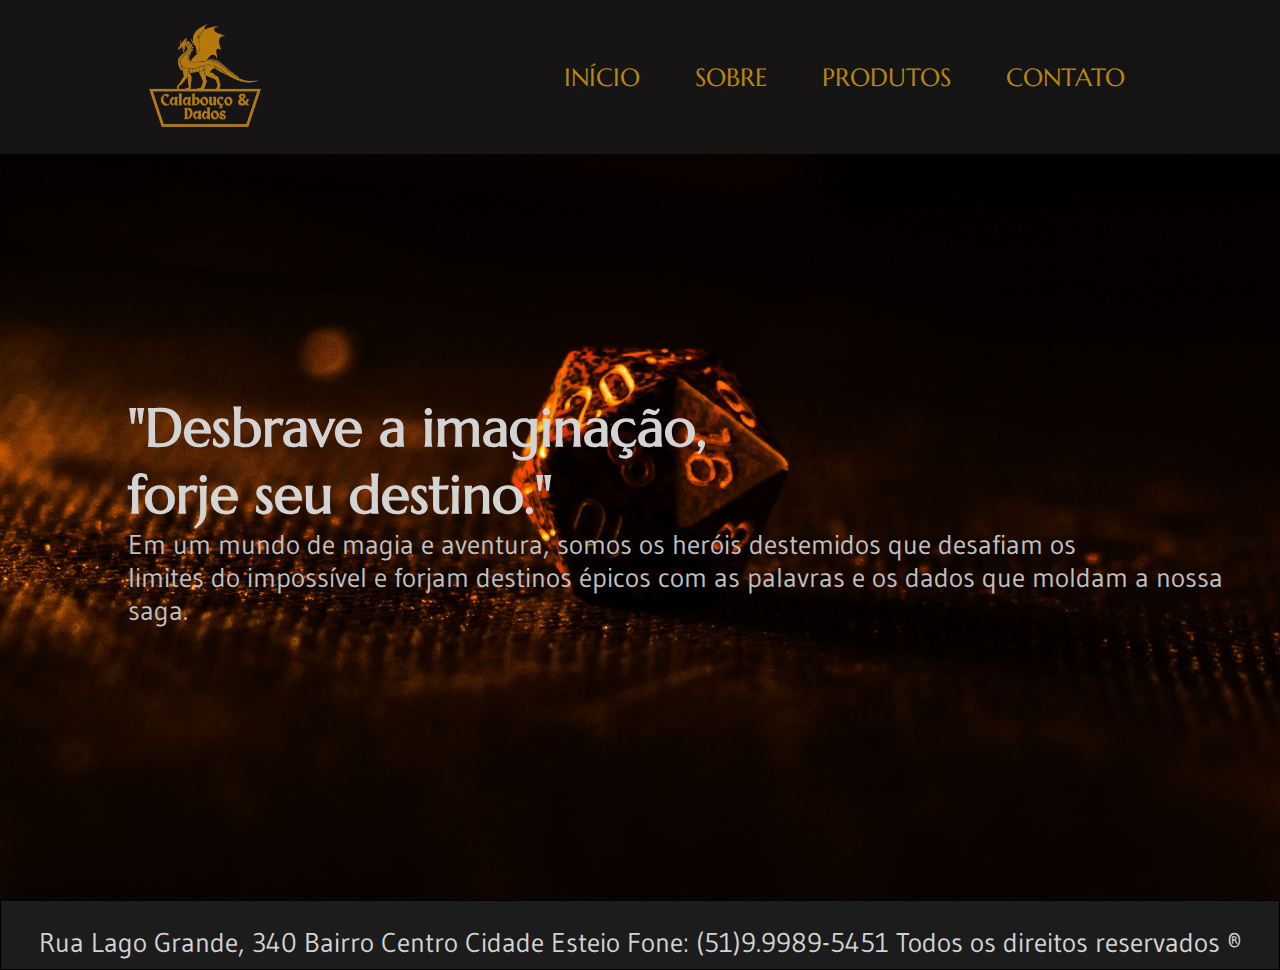
<file: index.html>
<!DOCTYPE html>
<html lang="pt-BR">

<head>
    <meta charset="UTF-8">
    <meta name="viewport" content="width=device-width, initial-scale=1.0">
    <title>Calabouço & Dados</title>
    <link rel="stylesheet" href="/css/style.css">
    <link rel="preconnect" href="https://fonts.googleapis.com">
<link rel="preconnect" href="https://fonts.gstatic.com" crossorigin>
<link href="https://fonts.googleapis.com/css2?family=Marcellus&display=swap" rel="stylesheet">
<link rel="preconnect" href="https://fonts.googleapis.com">
<link rel="preconnect" href="https://fonts.gstatic.com" crossorigin>
<link href="https://fonts.googleapis.com/css2?family=Gudea&family=Marcellus&display=swap" rel="stylesheet">
</head>

<body>
<div class="background">
    <header>
        <div class="logo">
                <img id="logosite" src="/img/Calabouço___Dados-removebg-preview.png" alt="logosite">
            </div>
        <div class="menu">
            <ul>
                <li><a href="index.html">Início</a></li>
                <li><a href="sobre.html">Sobre</a></li>
                <li><a href="produtos.html">Produtos</a></li>
                <li><a href="contato.html">Contato</a></li>
            </ul>
         </div>
    </header>
    
    <div class="titleA">
        <div class="title">
        <h1>"Desbrave a imaginação,</h1>
            <h1>forje seu destino."</h1>
        </div>
        <p>Em um mundo de magia e aventura, somos os heróis destemidos que desafiam os <br>limites do impossível e
            forjam destinos épicos com as palavras e os dados que moldam a nossa saga.</p>
    </div>
</div>
<footer>
    <div class="ende">
        <p>Rua Lago Grande, 340 Bairro Centro Cidade Esteio
            Fone: (51)9.9989-5451 Todos os direitos reservados &reg; 
        </p>
    </div>
</footer>

</body>

</html>
</file>
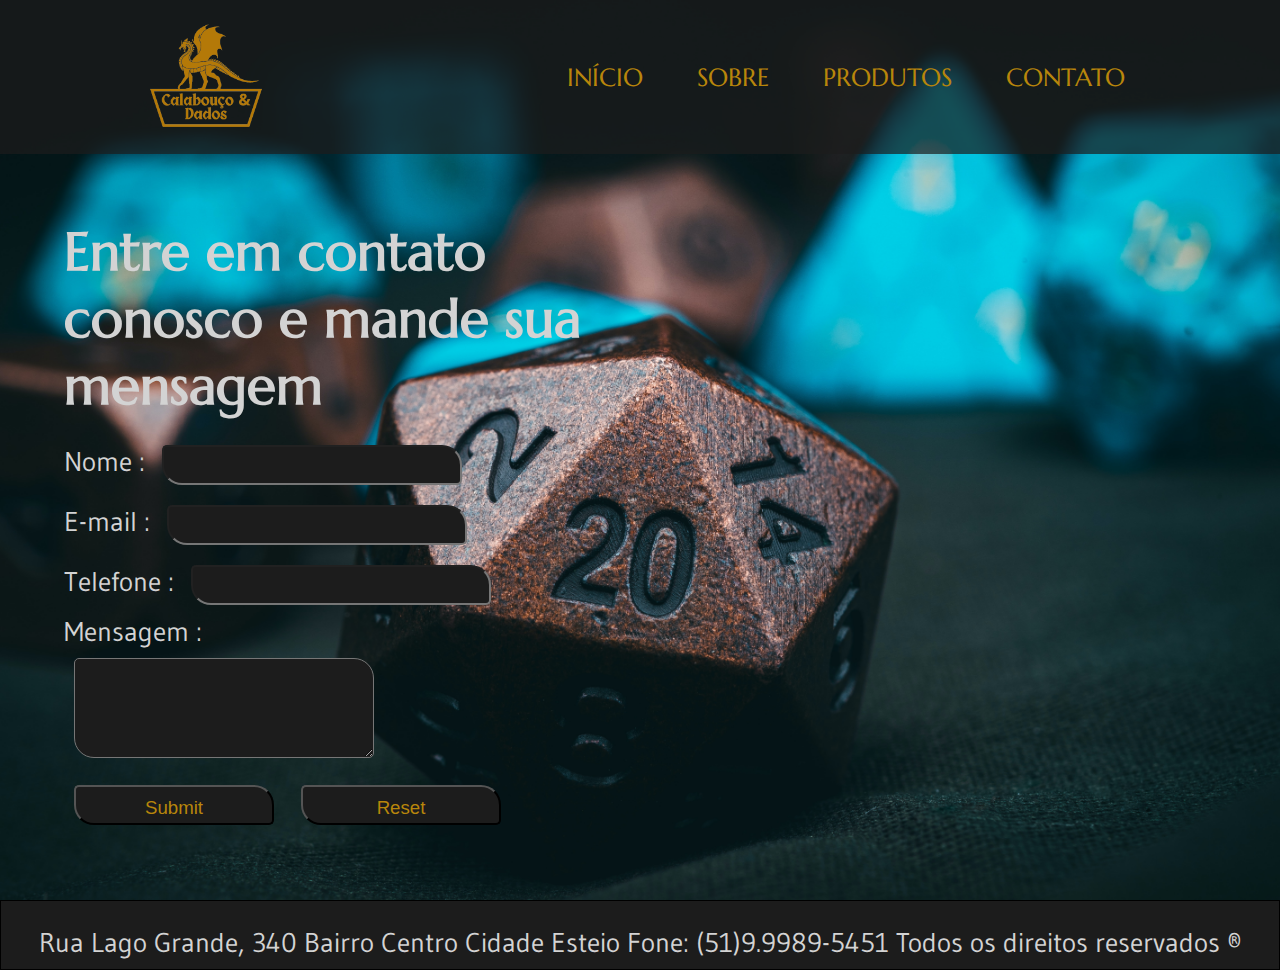
<file: contato.html>
<!DOCTYPE html>
<html lang="pt-BR">

<head>
    <meta charset="UTF-8">
    <meta name="viewport" content="width=device-width, initial-scale=1.0">
    <title>Calabouço & Dados</title>
    <link rel="stylesheet" href="/css/contato.css">
    <link rel="preconnect" href="https://fonts.googleapis.com">
<link rel="preconnect" href="https://fonts.gstatic.com" crossorigin>
<link href="https://fonts.googleapis.com/css2?family=Marcellus&display=swap" rel="stylesheet">
<link rel="preconnect" href="https://fonts.googleapis.com">
<link rel="preconnect" href="https://fonts.gstatic.com" crossorigin>
<link href="https://fonts.googleapis.com/css2?family=Gudea&family=Marcellus&display=swap" rel="stylesheet">

</head>

<body>
<div class="background">
    <header>
        <div class="logo">
                <img id="logosite" src="/img/Calabouço___Dados-removebg-preview.png" alt="logosite">
            </div>
        <div class="menu">
            <ul>
                <li><a href="index.html">Início</a></li>
                <li><a href="sobre.html">Sobre</a></li>
                <li><a href="produtos.html">Produtos</a></li>
                <li><a href="contato.html">Contato</a></li>
            </ul>
         </div>
    </header>
    <div class="contato1">
        <h1>Entre em contato</h1>
        <h1>conosco e mande sua</h1>
        <h1>mensagem</h1>
    </div>
    <div class="contatoform">
        <form id="form" action="#" method="got">
            <label for="nome">Nome :</label>
            <input type="text" id="nome" name="nome"><br>
            <label for="email">E-mail :</label>
            <input type="email" id="email" name="email"><br>
            <label for="telefone">Telefone :</label>
            <input type="number" name="telefone" id="telefone"><br>
            <label for="mensagem">Mensagem :</label><br>
            <textarea name="mensagem" id="mensagem" cols="30" rows="5"></textarea><br>
            <input type="submit" name="Enviar" id="enviar">
            <input type="reset" name="Limpar" id="limpar"> 
            </form>
    </div>
</div>
<footer>
    <div class="ende">
        <p>Rua Lago Grande, 340 Bairro Centro Cidade Esteio
            Fone: (51)9.9989-5451 Todos os direitos reservados &reg; 
        </p>
    </div>
</footer>
</body>
</html>
</file>
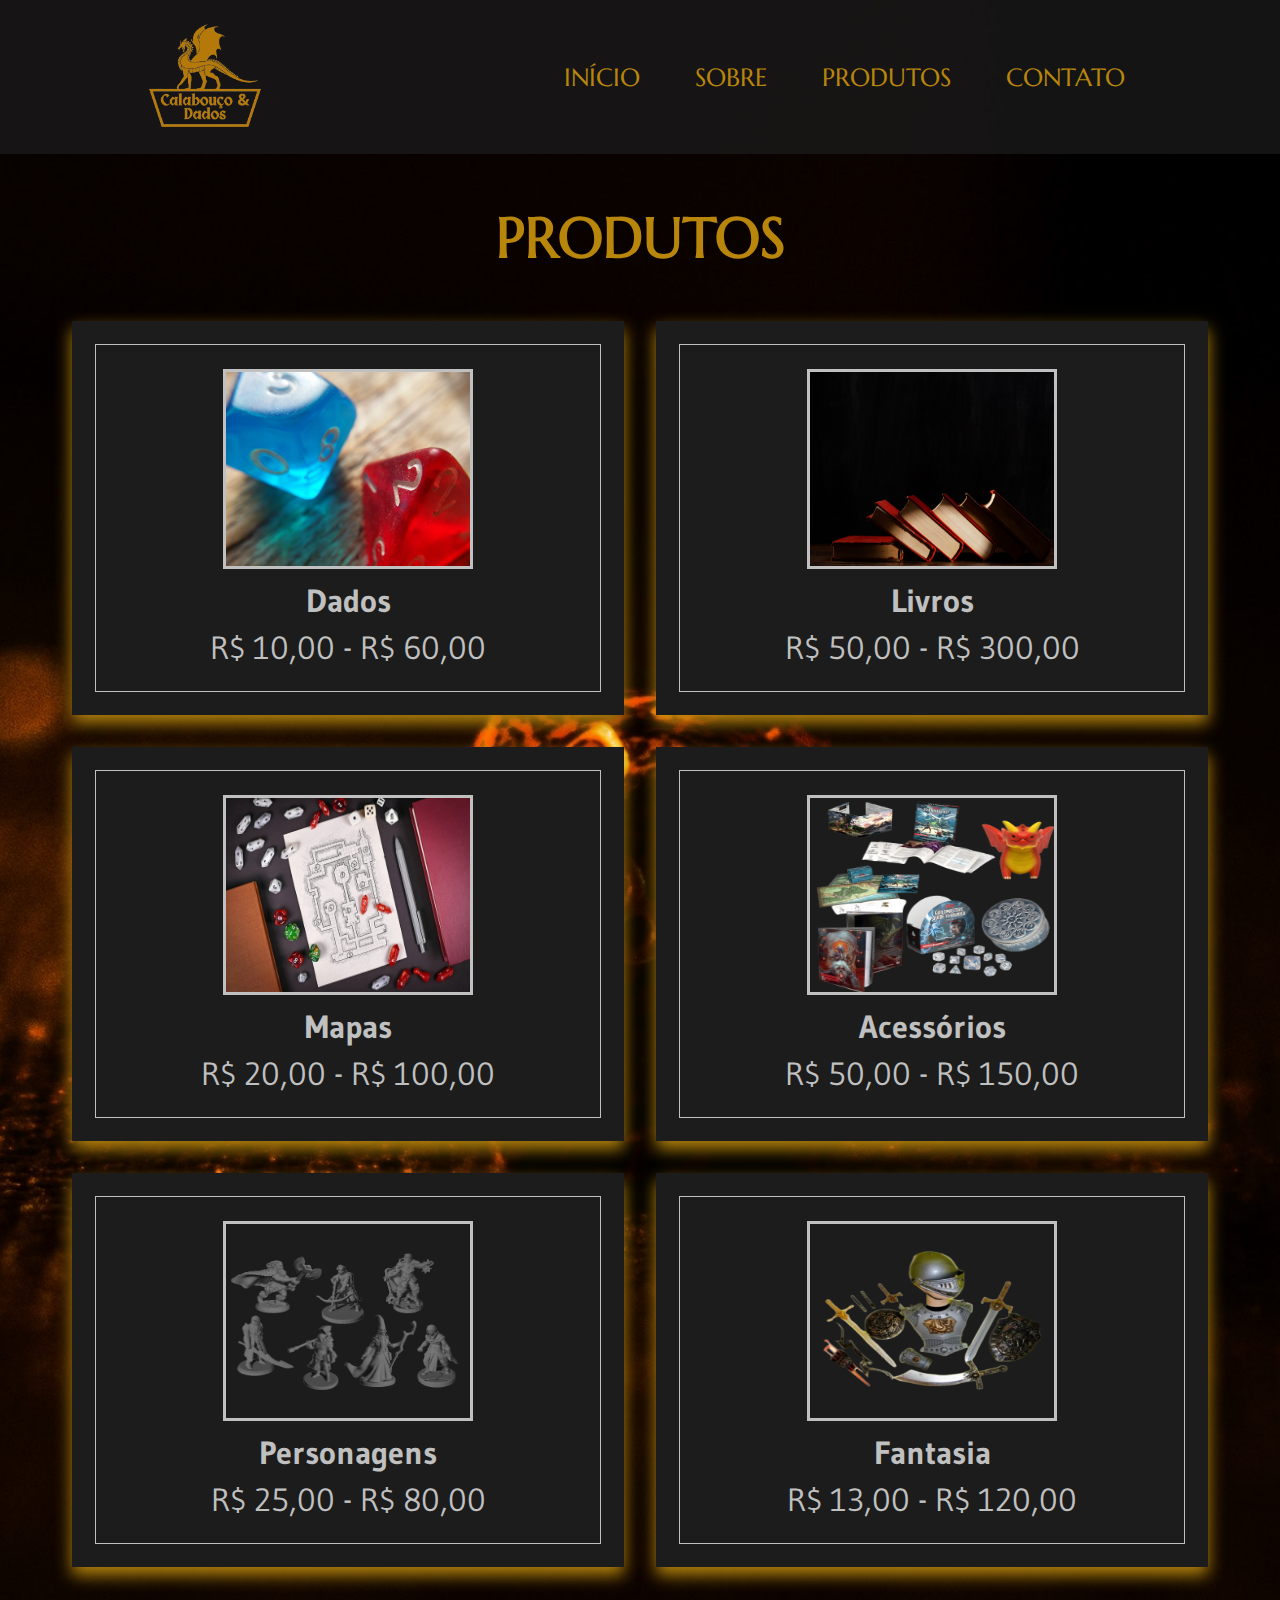
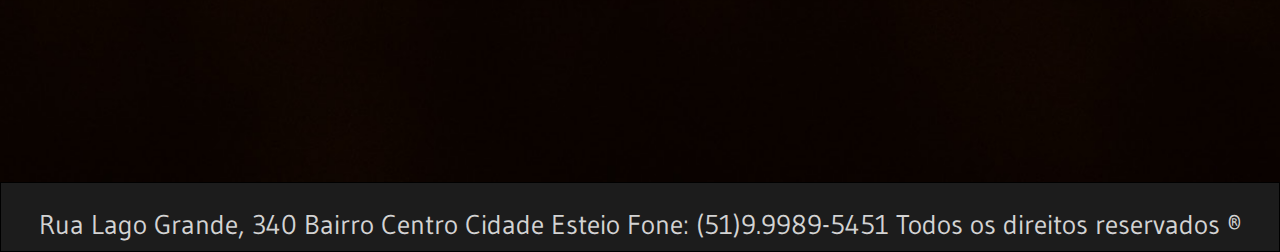
<file: produtos.html>
<!DOCTYPE html>
<html lang="pt-BR">

<head>
    <meta charset="UTF-8">
    <meta name="viewport" content="width=device-width, initial-scale=1.0">
    <title>Calabouço & Dados</title>
    <link rel="stylesheet" href="/css/produto.css">
    <link rel="preconnect" href="https://fonts.googleapis.com">
<link rel="preconnect" href="https://fonts.gstatic.com" crossorigin>
<link href="https://fonts.googleapis.com/css2?family=Marcellus&display=swap" rel="stylesheet">
<link rel="preconnect" href="https://fonts.googleapis.com">
<link rel="preconnect" href="https://fonts.gstatic.com" crossorigin>
<link href="https://fonts.googleapis.com/css2?family=Gudea&family=Marcellus&display=swap" rel="stylesheet">
</head>

<body>
<div class="background">
    <header>
        <div class="logo">
                <img id="logosite" src="/img/Calabouço___Dados-removebg-preview.png" alt="logosite">
            </div>
        <div class="menu">
            <ul>
                <li><a href="index.html">Início</a></li>
                <li><a href="sobre.html">Sobre</a></li>
                <li><a href="produtos.html">Produtos</a></li>
                <li><a href="contato.html">Contato</a></li>
            </ul>
         </div>
    </header>
    <div class="container">

        <h3 class="title"> Produtos </h3>
     
        <div class="products-container">
     
           <div class="product" data-name="p-1">
            <img  src="/catalogo/dice-gabf807281_640.jpg" alt="">
              <h3>Dados</h3>
              <div class="price">R$ 10,00 - R$ 60,00</div>
           </div>
     
           <div class="product" data-name="p-2">
            <img src="/catalogo/colecao-de-livros-com-fundo-escuro.jpg" alt="">
              <h3>Livros</h3>
              <div class="price">R$ 50,00 - R$ 300,00</div>
           </div>
     
           <div class="product" data-name="p-3">
            <img src="/catalogo/depositphotos_429737734-stock-photo-tabletop-role-playing-flat-lay.jpg" alt="">
              <h3>Mapas</h3>
              <div class="price">R$ 20,00 - R$ 100,00</div>
           </div>
     
           <div class="product" data-name="p-4">
            <img src="/catalogo/acessorios-de-dd-removebg-preview.png" alt="">
              <h3>Acessórios</h3>
              <div class="price">R$ 50,00 - R$ 150,00</div>
           </div>
     
           <div class="product" data-name="p-5">
            <img src="/catalogo/sg-11134201-22090-yc91pgn6x1hv89-removebg-preview.png" alt="">
              <h3>Personagens</h3>
              <div class="price">R$ 25,00 - R$ 80,00</div>
           </div>
     
           <div class="product" data-name="p-6">
            <img src="/catalogo/ba5ab35d8b8e61163abaa934e89647e4-removebg-preview.png" alt="">
              <h3>Fantasia</h3>
              <div class="price">R$ 13,00 - R$ 120,00</div>
           </div>
     
        </div>
     
     </div>
     
     </div>
</div>
<footer>
  <div class="ende">
      <p>Rua Lago Grande, 340 Bairro Centro Cidade Esteio
          Fone: (51)9.9989-5451 Todos os direitos reservados &reg; 
      </p>
  </div>
</footer>
</body>
</html>
</file>
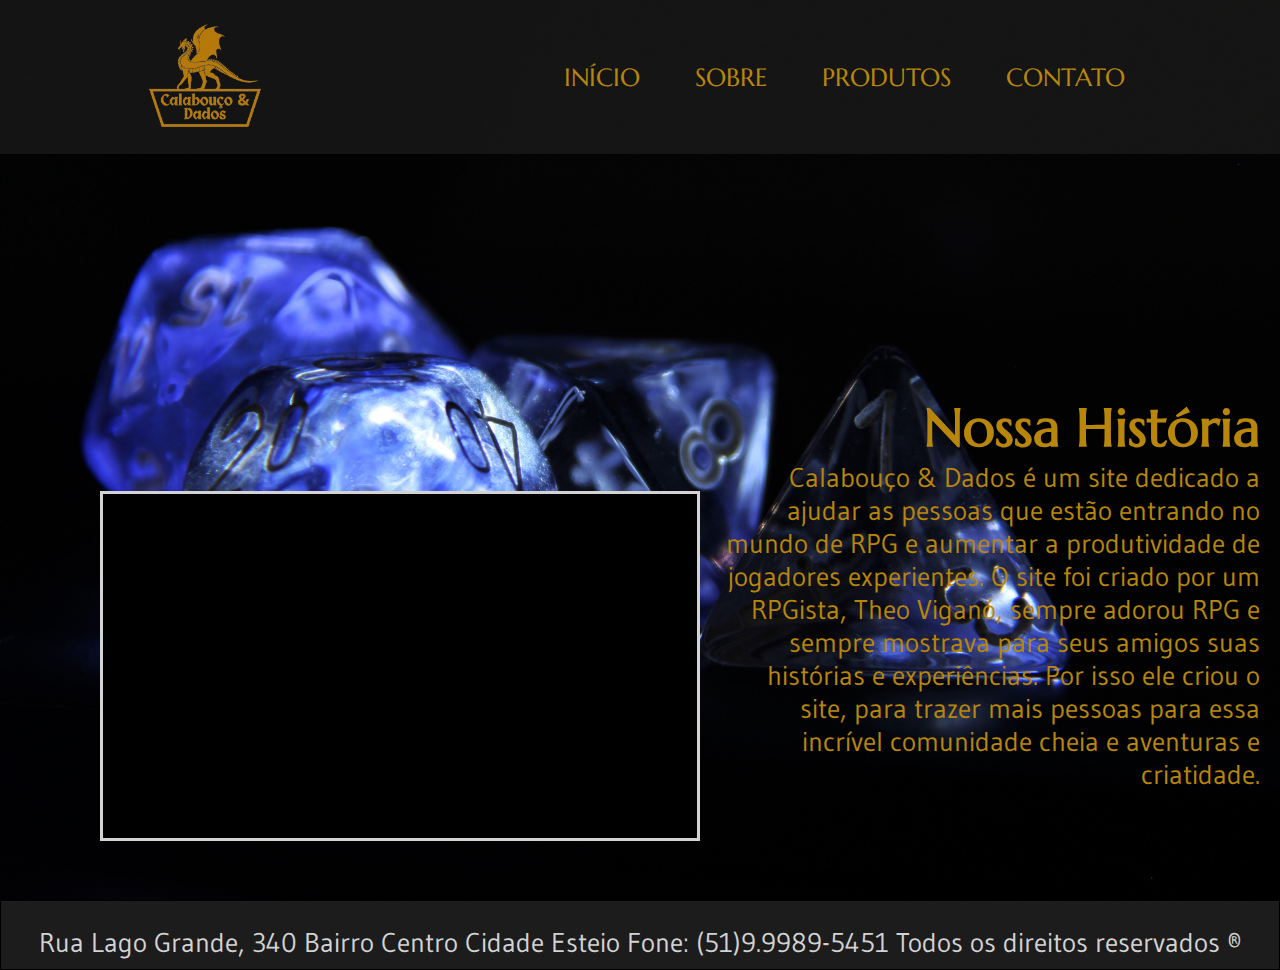
<file: sobre.html>
<!DOCTYPE html>
<html lang="pt-BR">

<head>
    <meta charset="UTF-8">
    <meta name="viewport" content="width=device-width, initial-scale=1.0">
    <title>Calabouço & Dados</title>
    <link rel="stylesheet" href="/css/sobre.css">
    <link rel="preconnect" href="https://fonts.googleapis.com">
<link rel="preconnect" href="https://fonts.gstatic.com" crossorigin>
<link href="https://fonts.googleapis.com/css2?family=Marcellus&display=swap" rel="stylesheet">
<link rel="preconnect" href="https://fonts.googleapis.com">
<link rel="preconnect" href="https://fonts.gstatic.com" crossorigin>
<link href="https://fonts.googleapis.com/css2?family=Gudea&family=Marcellus&display=swap" rel="stylesheet">
</head>

<body>
<div class="background">
    <header>
        <div class="logo">
                <img id="logosite" src="/img/Calabouço___Dados-removebg-preview.png" alt="logosite">
            </div>
        <div class="menu">
            <ul>
                <li><a href="index.html">Início</a></li>
                <li><a href="sobre.html">Sobre</a></li>
                <li><a href="produtos.html">Produtos</a></li>
                <li><a href="contato.html">Contato</a></li>
            </ul>
         </div>
    </header>

    <div class="sobre1">
        <div class="sobre2">
        <h1>Nossa História</h1>
        </div>
        <p>Calabouço & Dados é um site dedicado a ajudar as pessoas que estão entrando no mundo de RPG e aumentar a produtividade de jogadores experientes. O site foi criado por um RPGista, Theo Viganó, sempre adorou RPG e sempre mostrava para seus amigos suas histórias e experiências. Por isso ele criou o site, para trazer mais pessoas para essa incrível comunidade cheia e aventuras e criatidade.</p>
    </div>
    <div class="mapBox">
        <iframe src="https://www.google.com/maps/embed?pb=!1m18!1m12!1m3!1d3453.016285326341!2d-51.23932712565426!3d-30.06506767491319!2m3!1f0!2f0!3f0!3m2!1i1024!2i768!4f13.1!3m3!1m2!1s0x95197893f164a0c1%3A0x6870343016fa0a6e!2sBeira-Rio%20Cora%C3%A7%C3%A3o%20do%20Gigante!5e0!3m2!1spt-BR!2sbr!4v1687198462942!5m2!1spt-BR!2sbr" width="600" height="450" style="border:0;" allowfullscreen="" loading="lazy" referrerpolicy="no-referrer-when-downgrade"></iframe>

    </div>
</div>
<footer>
    <div class="ende">
        <p>Rua Lago Grande, 340 Bairro Centro Cidade Esteio
            Fone: (51)9.9989-5451 Todos os direitos reservados &reg; 
        </p>
    </div>
</footer>
</body>
</html>
</file>
<file: css/style.css>
*{
    padding: 0;
    margin: 0;
    box-sizing: border-box;
}
header{
    width: 100%;
    background-color: rgba(28, 28, 28, 0.705);
    display: flex;
    justify-content: space-around;
    font-family: 'Marcellus', serif;
    align-items: center;
    padding: 0px 0;
}
#logosite{
    width: 150px;
    height: 150px;
}
.container-logo{
    display: flex;
    align-items: center;
}
.logo-texto{
    margin-left: 20px;
}
.menu li{
    display: inline-block;
    margin: 0 15px;
}
.menu li a{
        font-size: 25px;
        text-decoration: none;
        color: darkgoldenrod;
        text-transform: uppercase;;
        padding: 10px;
        border-radius: 10px;
}
.menu li a:hover{
    background-color: rgba(95, 95, 95, 0.377);
}
.background{
    background-image: url(/img/galxrax-rax-oGAf4jsC0Fw-unsplash.jpg);
    background-repeat: no-repeat;
    background-position: center;
    background-size: cover;
    width: 100%;
    height: 100vh;

}
.titleA{
    margin-left: 8rem;
    margin-top: 15rem;
}
.titleA h1{
    color: lightgray;
    font-size: 40pt;
    font-family: 'Marcellus', serif;
}
.titleA p{
    color: silver;
    font-size: 20pt;
    font-family: 'Gudea', sans-serif;
}
footer{
    border: 1px solid black;
    background-color: rgb(28, 28, 28);
    color: lightgray;
    width: 100%;
    height: 70px;
}
footer p{
    font-size: 20pt;
    position: relative;
    text-align: center;
    top: 25px;
    font-family: 'Gudea', sans-serif;
}
</file>
<file: css/contato.css>
* {
    padding: 0;
    margin: 0;
    box-sizing: border-box;
}

header {
    width: 100%;
    background-color: rgba(28, 28, 28, 0.705);
    display: flex;
    justify-content: space-around;
    align-items: center;
    padding: 0px 0;
}

#logosite {
    width: 150px;
    height: 150px;
}

.container-logo {
    display: flex;
    align-items: center;
}

.logo-texto {
    margin-left: 20px;
}

.menu li {
    display: inline-block;
    margin: 0 15px;
}

.menu li a {
    font-size: 25px;
    text-decoration: none;
    color: darkgoldenrod;
    text-transform: uppercase;
    font-family: 'Marcellus', serif;
    padding: 10px;
    border-radius: 10px;
}

.menu li a:hover {
    background-color: rgba(95, 95, 95, 0.377);
}

.background {
    background-image: url(/img/timothy-dykes-7-vPKU5Kqqs-unsplash.jpg);
    background-repeat: no-repeat;
    background-position: center;
    background-size: cover;
    width: 100%;
    height: 100vh;

}

.contato1 {
    margin-left: 4rem;
    margin-top: 4rem;
}

.contato1 h1 {
    color: lightgray;
    font-size: 40pt;
    font-family: 'Marcellus', serif;
}

.contatoform {
    margin-left: 4rem;
    margin-top: 1rem;
    color: lightgray;
    font-size: 20pt;
    font-family: 'Gudea', sans-serif;
}

.contatoform form input#nome {
    width: 300px;
    height: 40px;
    margin: 10px;
    font-size: 14pt;
    color: darkgoldenrod;
    padding: 10px;
    border-radius: 5px 20px;
    background-color: rgb(28, 28, 28);
}

.contatoform form input#email {
    width: 300px;
    height: 40px;
    margin: 10px;
    font-size: 14pt;
    color: darkgoldenrod;
    padding: 10px;
    border-radius: 5px 20px;
    background-color: rgb(28, 28, 28);
}
.contatoform form input#telefone {
    width: 300px;
    height: 40px;
    margin: 10px;
    font-size: 14pt;
    color: darkgoldenrod;
    padding: 10px;
    border-radius: 5px 20px;
    background-color: rgb(28, 28, 28);
}
.contatoform form textarea {
    width: 300px;
    height: 100px;
    margin: 10px;
    font-size: 14pt;
    color: darkgoldenrod;
    padding: 10px;
    border-radius: 5px 20px;
    background-color: rgb(28, 28, 28);
}
.contatoform form input#enviar {
    width: 200px;
    height: 40px;
    margin: 10px;
    font-size: 14pt;
    color: darkgoldenrod;
    padding: 10px;
    border-radius: 5px 20px;
    background-color: rgb(28, 28, 28);
}
.contatoform form input#limpar {
    width: 200px;
    height: 40px;
    margin: 10px;
    font-size: 14pt;
    color: darkgoldenrod;
    padding: 10px;
    border-radius: 5px 20px;
    background-color: rgb(28, 28, 28);
}
footer{
    border: 1px solid black;
    background-color: rgb(28, 28, 28);
    color: lightgray;
    width: 100%;
    height: 70px;
}
footer p{
    font-size: 20pt;
    position: relative;
    text-align: center;
    top: 25px;
    font-family: 'Gudea', sans-serif;
}
</file>
<file: css/produto.css>
*{
    padding: 0;
    margin: 0;
    box-sizing: border-box;

}
header{
    width: 100%;
    background-color: rgba(28, 28, 28, 0.705);
    display: flex;
    justify-content: space-around;
    align-items: center;
    font-family: 'Marcellus', serif;
    padding: 0px 0;
}
#logosite{
    width: 150px;
    height: 150px;
}
.container-logo{
    display: flex;
    align-items: center;
}
.logo-texto{
    margin-left: 20px;
}
.menu li{
    display: inline-block;
    margin: 0 15px;
}
.menu li a{
        font-size: 25px;
        text-decoration: none;
        color: darkgoldenrod;
        text-transform: uppercase;;
        padding: 10px;
        border-radius: 10px;
}
.menu li a:hover{
    background-color: rgba(95, 95, 95, 0.377);
}
.background{
    background-image: url(/img/galxrax-rax-oGAf4jsC0Fw-unsplash.jpg);
    background-repeat: no-repeat;
    background-position: center;
    background-size: cover;
    width: 100%;
    height: 198vh;

}
   
.container{
   max-width: 1200px;
   margin:0 auto;
   padding:3rem 2rem;
}

.container .title{
   font-size: 3.5rem;
   color: darkgoldenrod;
   margin-bottom: 3rem;
   text-transform: uppercase;
   text-align: center;
   font-family: 'Marcellus', serif;
}

.container .products-container{
   display: grid;
   grid-template-columns: repeat(auto-fit, minmax(30rem, 1fr));
   gap:2rem;
}

.container .products-container .product{
   text-align: center;
   padding:3rem 2rem;
   background: rgb(28, 28, 28);
   box-shadow: 0 .5rem 1rem  darkgoldenrod;
   outline: .1rem solid silver;
   outline-offset: -1.5rem;
   cursor: pointer;
   font-family: 'Gudea', sans-serif;
}

.container .products-container .product:hover{
   outline: .2rem solid #000000;
   outline-offset: 0;
}

.container .products-container .product img{
   height: 200px;
   width: 250px;
   border: solid silver;
}

.container .products-container .product:hover img{
   transform: scale(.9);
}

.container .products-container .product h3{
   padding:.5rem 0;
   font-size: 2rem;
   color:silver;
}

.container .products-container .product:hover h3{
   color:darkgoldenrod;
}

.container .products-container .product .price{
   font-size: 2rem;
   color:silver;
}
footer{
    border: 1px solid black;
    background-color: rgb(28, 28, 28);
    color: lightgray;
    width: 100%;
    height: 70px;
}
footer p{
    font-size: 20pt;
    position: relative;
    text-align: center;
    top: 25px;
    font-family: 'Gudea', sans-serif;
}
</file>
<file: css/sobre.css>
*{
    padding: 0;
    margin: 0;
    box-sizing: border-box;
}
header{
    width: 100%;
    background-color: rgba(28, 28, 28, 0.705);
    display: flex;
    justify-content: space-around;
    align-items: center;
    padding: 0px 0;
    font-family: 'Marcellus', serif;
}
#logosite{
    width: 150px;
    height: 150px;
}
.container-logo{
    display: flex;
    align-items: center;
}
.logo-texto{
    margin-left: 20px;
}
.menu li{
    display: inline-block;
    margin: 0 15px;
}
.menu li a{
        font-size: 25px;
        text-decoration: none;
        color: darkgoldenrod;
        text-transform: uppercase;;
        padding: 10px;
        border-radius: 10px;
}
.menu li a:hover{
    background-color: rgba(95, 95, 95, 0.377);
}
.background{
    background-image: url(/img/erica-li-UCGvgdlbYGk-unsplash.jpg);
    background-repeat: no-repeat;
    background-position: center;
    background-size: cover;
    width: 100%;
    height: 100vh;

}
.sobre1{
    margin-left: 45rem;
    margin-top: 15rem;
    text-align: right;
    margin-right: 20px;
}
.sobre2 h1{
    color: darkgoldenrod;
    font-family: 'Marcellus', serif;
    font-size: 40pt;
}
.sobre1 p{
    color: darkgoldenrod;
    font-size: 20pt;
    font-family: 'Gudea', sans-serif;
}
.mapBox{
    position: relative;
    bottom:300px;
    left: 100px;
    width: 600px;
    height: 350px;
    background: black;
    border: solid lightgray;
}
.mapBox iframe{
    
    
    width: 100%;
    height: 100%;
}
footer{
    border: 1px solid black;
    background-color: rgb(28, 28, 28);
    color: lightgray;
    width: 100%;
    height: 70px;
}
footer p{
    font-size: 20pt;
    position: relative;
    text-align: center;
    font-family: 'Gudea', sans-serif;
    top: 25px;
}
</file>
